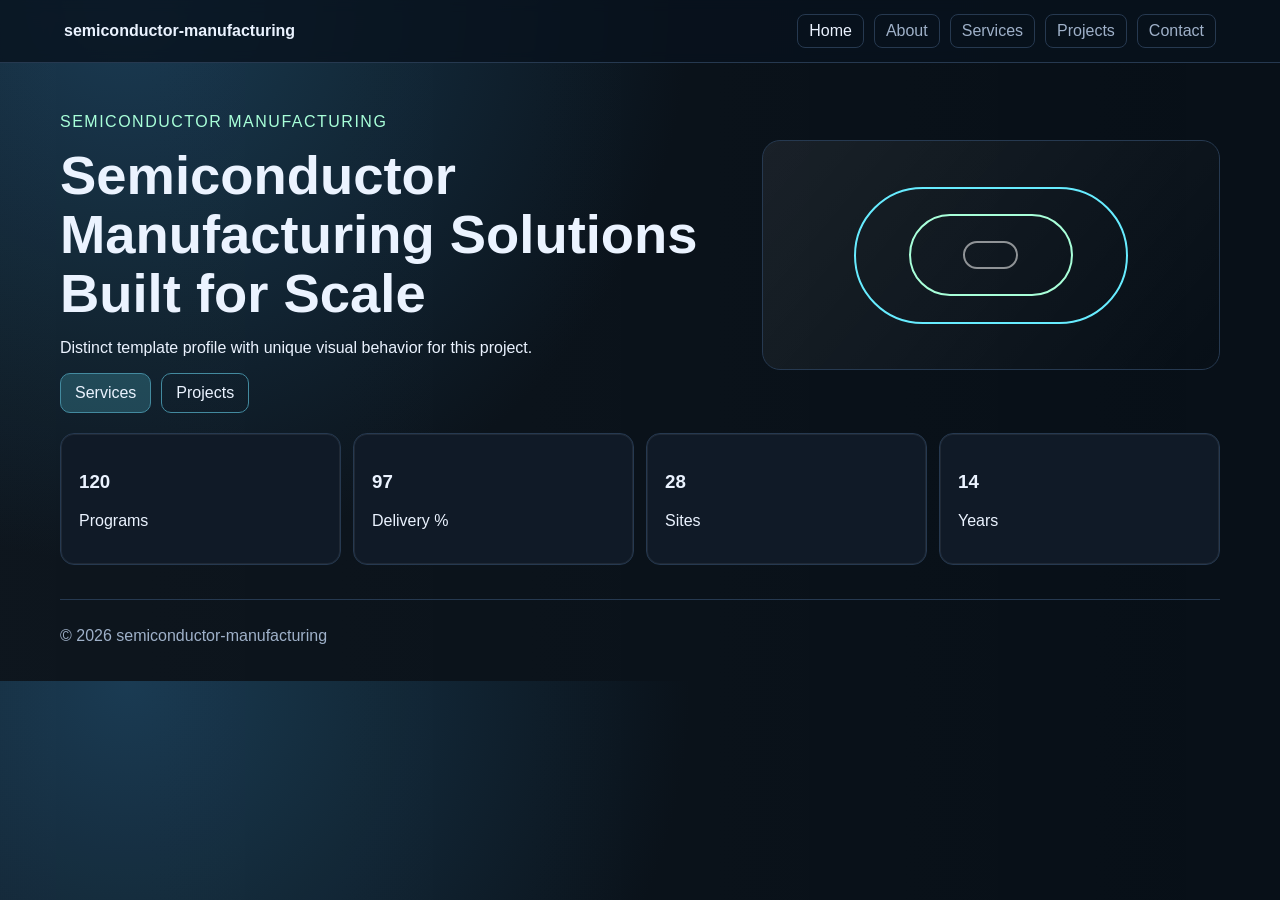
<file: index.html>
﻿<!doctype html><html lang="en"><head><meta charset="utf-8"><meta name="viewport" content="width=device-width,initial-scale=1"><title>semiconductor-manufacturing | index.html</title><link rel="stylesheet" href="css/styles.css"></head><body class="nav-box card-edge hero-split motif-silicon btn-line"><div class="bg"></div><header><a class="logo" href="index.html">semiconductor-manufacturing</a><nav><a href="index.html" class="active">Home</a><a href="about.html">About</a><a href="services.html">Services</a><a href="projects.html">Projects</a><a href="contact.html">Contact</a></nav></header><main>        <section class="hero reveal"><div><p class="kicker">Semiconductor Manufacturing</p><h1>Semiconductor Manufacturing Solutions Built for Scale</h1><p>Distinct template profile with unique visual behavior for this project.</p><div class="actions"><a class="btn primary" href="services.html">Services</a><a class="btn" href="projects.html">Projects</a></div></div><div class="hero-visual"><span></span><span></span><span></span></div></section>
        <section class="stats reveal"><article class="card"><h3 data-counter="120">0</h3><p>Programs</p></article><article class="card"><h3 data-counter="97">0</h3><p>Delivery %</p></article><article class="card"><h3 data-counter="28">0</h3><p>Sites</p></article><article class="card"><h3 data-counter="14">0</h3><p>Years</p></article></section></main><footer><p>&copy; 2026 semiconductor-manufacturing</p></footer><script src="js/script.js"></script></body></html>
</file>
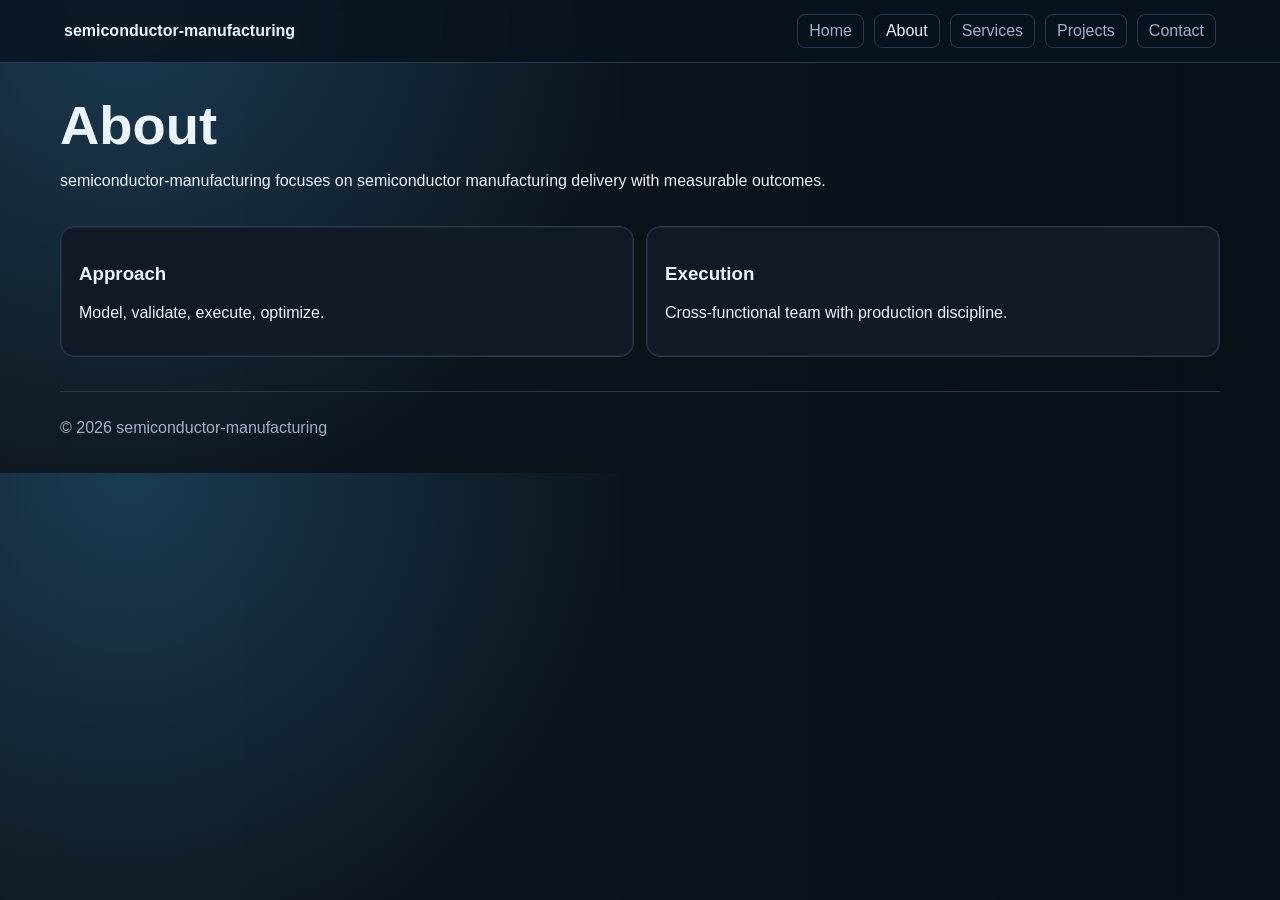
<file: about.html>
﻿<!doctype html><html lang="en"><head><meta charset="utf-8"><meta name="viewport" content="width=device-width,initial-scale=1"><title>semiconductor-manufacturing | about.html</title><link rel="stylesheet" href="css/styles.css"></head><body class="nav-box card-edge hero-split motif-silicon btn-line"><div class="bg"></div><header><a class="logo" href="index.html">semiconductor-manufacturing</a><nav><a href="index.html">Home</a><a href="about.html" class="active">About</a><a href="services.html">Services</a><a href="projects.html">Projects</a><a href="contact.html">Contact</a></nav></header><main>        <section class="head reveal"><h1>About</h1><p>semiconductor-manufacturing focuses on semiconductor manufacturing delivery with measurable outcomes.</p></section>
        <section class="cols reveal"><article class="card"><h3>Approach</h3><p>Model, validate, execute, optimize.</p></article><article class="card"><h3>Execution</h3><p>Cross-functional team with production discipline.</p></article></section></main><footer><p>&copy; 2026 semiconductor-manufacturing</p></footer><script src="js/script.js"></script></body></html>
</file>
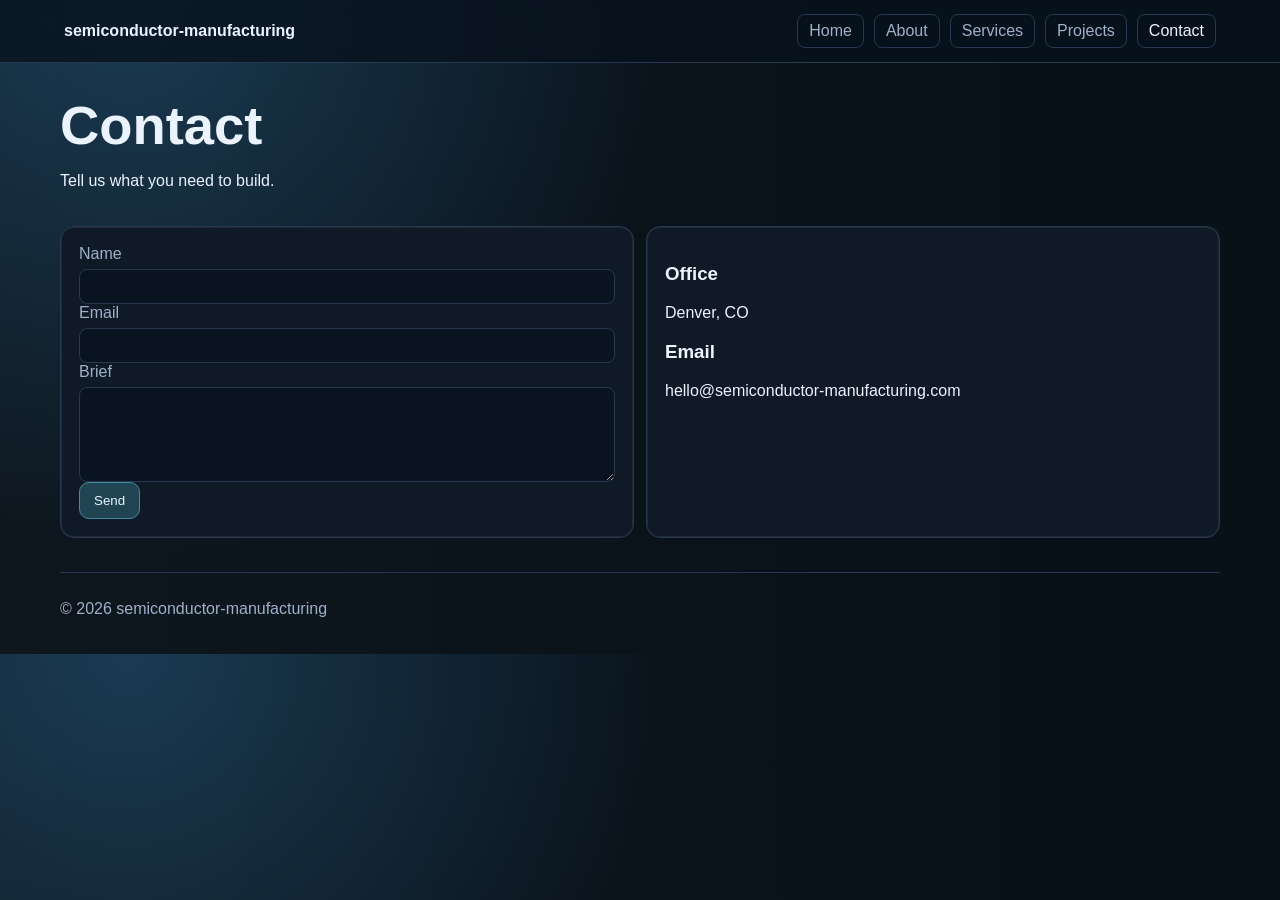
<file: contact.html>
﻿<!doctype html><html lang="en"><head><meta charset="utf-8"><meta name="viewport" content="width=device-width,initial-scale=1"><title>semiconductor-manufacturing | contact.html</title><link rel="stylesheet" href="css/styles.css"></head><body class="nav-box card-edge hero-split motif-silicon btn-line"><div class="bg"></div><header><a class="logo" href="index.html">semiconductor-manufacturing</a><nav><a href="index.html">Home</a><a href="about.html">About</a><a href="services.html">Services</a><a href="projects.html">Projects</a><a href="contact.html" class="active">Contact</a></nav></header><main>        <section class="head reveal"><h1>Contact</h1><p>Tell us what you need to build.</p></section>
        <section class="cols reveal"><form class="card" onsubmit="event.preventDefault();this.reset();alert('Message received.');"><label>Name<input required></label><label>Email<input type="email" required></label><label>Brief<textarea rows="5" required></textarea></label><button class="btn primary" type="submit">Send</button></form><article class="card"><h3>Office</h3><p>Denver, CO</p><h3>Email</h3><p>hello@semiconductor-manufacturing.com</p></article></section></main><footer><p>&copy; 2026 semiconductor-manufacturing</p></footer><script src="js/script.js"></script></body></html>
</file>
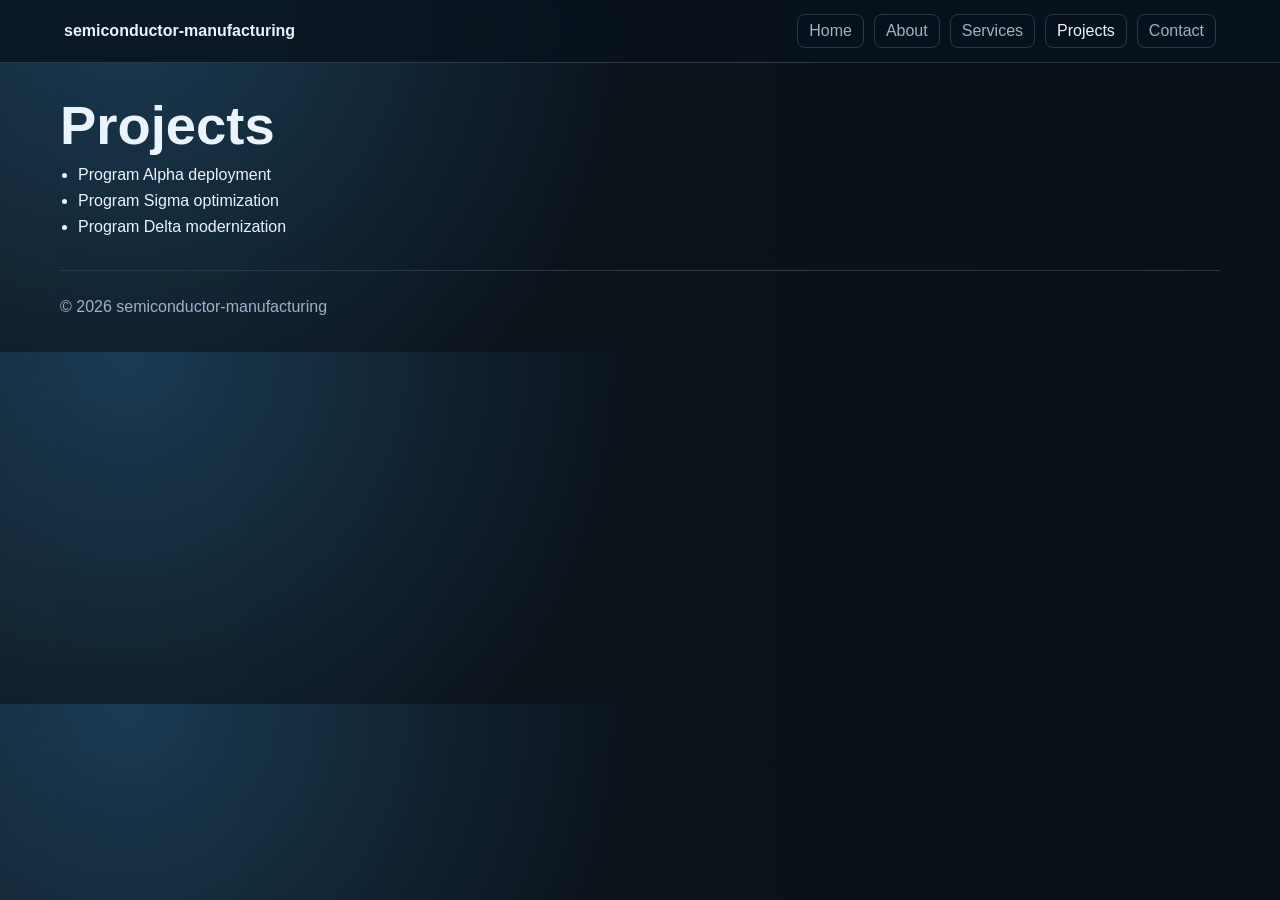
<file: projects.html>
﻿<!doctype html><html lang="en"><head><meta charset="utf-8"><meta name="viewport" content="width=device-width,initial-scale=1"><title>semiconductor-manufacturing | projects.html</title><link rel="stylesheet" href="css/styles.css"></head><body class="nav-box card-edge hero-split motif-silicon btn-line"><div class="bg"></div><header><a class="logo" href="index.html">semiconductor-manufacturing</a><nav><a href="index.html">Home</a><a href="about.html">About</a><a href="services.html">Services</a><a href="projects.html" class="active">Projects</a><a href="contact.html">Contact</a></nav></header><main>        <section class="head reveal"><h1>Projects</h1><ul class="list"><li>Program Alpha deployment</li>
            <li>Program Sigma optimization</li>
            <li>Program Delta modernization</li></ul></section></main><footer><p>&copy; 2026 semiconductor-manufacturing</p></footer><script src="js/script.js"></script></body></html>
</file>
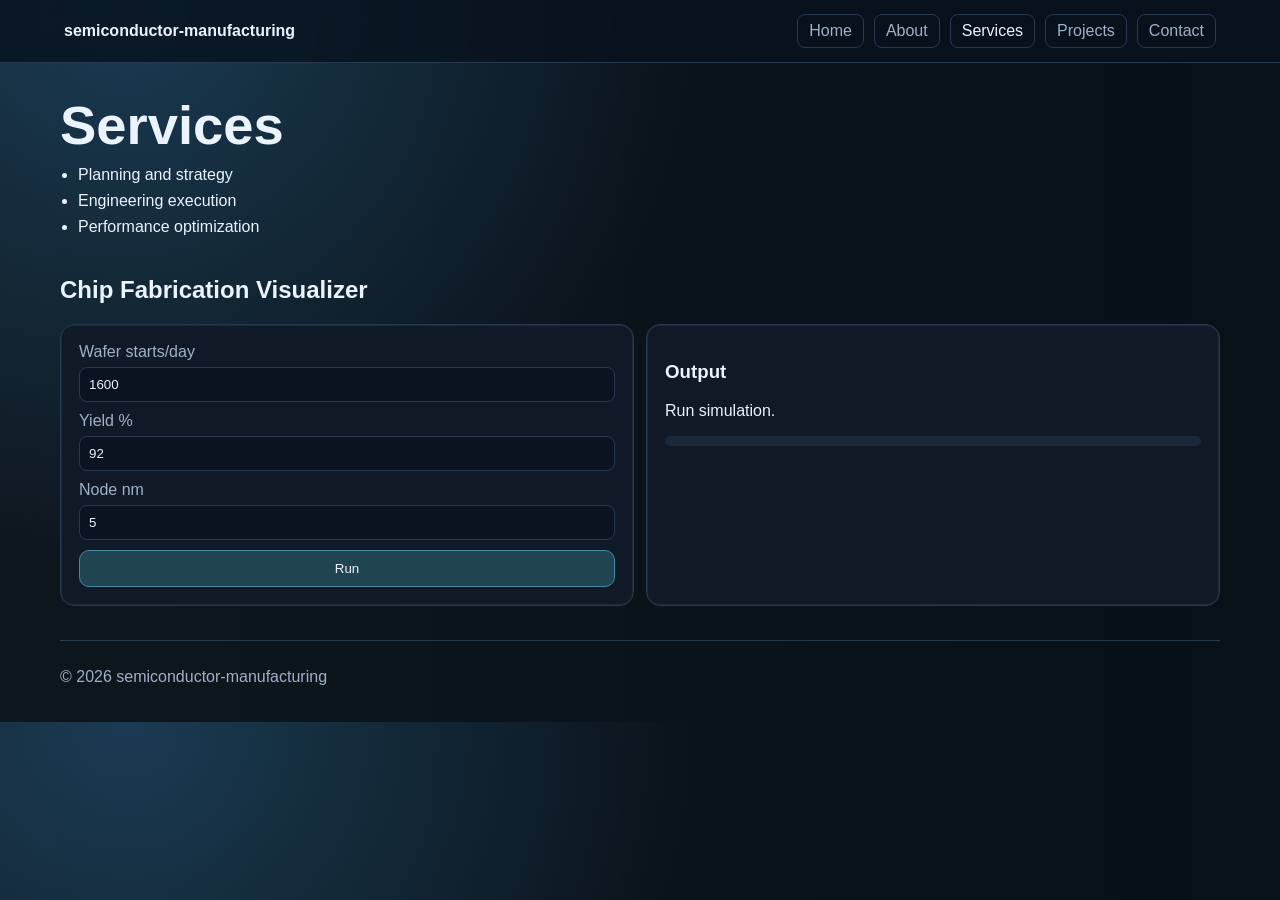
<file: services.html>
﻿<!doctype html><html lang="en"><head><meta charset="utf-8"><meta name="viewport" content="width=device-width,initial-scale=1"><title>semiconductor-manufacturing | services.html</title><link rel="stylesheet" href="css/styles.css"></head><body class="nav-box card-edge hero-split motif-silicon btn-line"><div class="bg"></div><header><a class="logo" href="index.html">semiconductor-manufacturing</a><nav><a href="index.html">Home</a><a href="about.html">About</a><a href="services.html" class="active">Services</a><a href="projects.html">Projects</a><a href="contact.html">Contact</a></nav></header><main>        <section class="head reveal"><h1>Services</h1><ul class="list"><li>Planning and strategy</li>
            <li>Engineering execution</li>
            <li>Performance optimization</li></ul></section>
        <section id="tool-root" class="tool reveal">
            <h2>Chip Fabrication Visualizer</h2>
            <div class="tool-grid">
                <form id="tool-form" class="card"></form>
                <div class="card"><h3>Output</h3><p id="tool-result">Run simulation.</p><div class="meter"><span id="tool-meter"></span></div></div>
            </div>
        </section></main><footer><p>&copy; 2026 semiconductor-manufacturing</p></footer><script src="js/script.js"></script></body></html>
</file>
<file: css/styles.css>
﻿:root{--a:#67ecff;--b:#a8ffd9;--bg:#081018;--g:#15374f;--f:'Verdana',sans-serif;--t:#ebf3ff;--m:#9fb1c9;--l:#263950}*{box-sizing:border-box}html{scroll-behavior:smooth}body{margin:0;font-family:var(--f);color:var(--t);background:radial-gradient(circle at 10% 0%,var(--g),var(--bg) 42%),var(--bg)}.bg{position:fixed;inset:0;opacity:.2;pointer-events:none;z-index:-1}
body.motif-rings .bg{background:radial-gradient(circle,#fff2 1px,transparent 1px);background-size:22px 22px}body.motif-mesh .bg{background-image:linear-gradient(#fff2 1px,transparent 1px),linear-gradient(90deg,#fff2 1px,transparent 1px);background-size:34px 34px}body.motif-radar .bg{background:radial-gradient(circle at 70% 20%,#fff3,transparent 30%)}body.motif-leaf .bg{background:linear-gradient(120deg,#fff2,transparent)}body.motif-strata .bg{background:repeating-linear-gradient(160deg,#fff1,#fff1 2px,transparent 2px,transparent 18px)}body.motif-vector .bg{background:linear-gradient(45deg,#fff2 1px,transparent 1px);background-size:26px 26px}body.motif-grain .bg{background:radial-gradient(#fff2 1px,transparent 1px);background-size:14px 14px}body.motif-signal .bg{background:repeating-radial-gradient(circle at 65% 35%,#fff2 0 2px,transparent 2px 18px)}body.motif-silicon .bg{background:linear-gradient(90deg,#fff2,transparent)}body.motif-matrix .bg{background:repeating-linear-gradient(0deg,#fff2,#fff2 1px,transparent 1px,transparent 12px)}body.motif-route .bg{background:linear-gradient(130deg,#fff2,transparent)}body.motif-grid .bg{background-image:linear-gradient(#fff2 1px,transparent 1px),linear-gradient(90deg,#fff2 1px,transparent 1px);background-size:40px 40px}body.motif-beam .bg{background:linear-gradient(90deg,transparent,#fff2,transparent)}body.motif-forge .bg{background:radial-gradient(circle at 20% 20%,#fff3,transparent 32%)}body.motif-nodes .bg{background:radial-gradient(circle,#fff2 2px,transparent 2px);background-size:28px 28px}body.motif-dashboard .bg{background:linear-gradient(0deg,#fff2 2px,transparent 2px);background-size:100% 28px}body.motif-target .bg{background:repeating-radial-gradient(circle,#fff2 0 2px,transparent 2px 12px)}body.motif-orbit .bg{background:radial-gradient(circle at 30% 40%,#fff2,transparent 30%)}body.motif-arm .bg{background:linear-gradient(45deg,#fff2 2px,transparent 2px);background-size:24px 24px}body.motif-factory .bg{background:repeating-linear-gradient(90deg,#fff2,#fff2 4px,transparent 4px,transparent 20px)}
header{position:sticky;top:0;display:flex;justify-content:space-between;align-items:center;gap:10px;padding:14px 5vw;background:#08121dcc;border-bottom:1px solid var(--l);backdrop-filter:blur(6px)}.logo{color:var(--t);text-decoration:none;font-weight:700}nav{display:flex;gap:10px;flex-wrap:wrap}nav a{color:var(--m);text-decoration:none;padding:7px 11px;transition:.2s}
body.nav-pill nav a{border:1px solid transparent;border-radius:999px}body.nav-pill nav a:hover,body.nav-pill nav a.active{color:var(--t);border-color:var(--l);background:#17273a}
body.nav-underline nav a{border-bottom:2px solid transparent}body.nav-underline nav a:hover,body.nav-underline nav a.active{color:var(--t);border-color:var(--a)}
body.nav-box nav a{border:1px solid var(--l);border-radius:8px}body.nav-box nav a:hover,body.nav-box nav a.active{color:var(--t)}
main{width:min(1160px,92vw);margin:34px auto;display:grid;gap:20px}h1{font-size:clamp(2rem,5vw,3.4rem);line-height:1.08;margin:0 0 10px}.kicker{text-transform:uppercase;letter-spacing:1.5px;color:var(--b)}
.hero{display:grid;gap:14px;align-items:center}body.hero-split .hero{grid-template-columns:1.2fr .8fr}body.hero-stack .hero{grid-template-columns:1fr}.hero-visual{min-height:230px;border:1px solid var(--l);border-radius:18px;position:relative;overflow:hidden;background:linear-gradient(130deg,#fff1,#fff0)}.hero-visual span{position:absolute;inset:20%;border:2px solid var(--a);border-radius:999px;animation:wave 2.7s ease-in-out infinite}.hero-visual span:nth-child(2){inset:32%;border-color:var(--b);animation-delay:.4s}.hero-visual span:nth-child(3){inset:44%;border-color:#fff8;animation-delay:.8s}@keyframes wave{0%{transform:scale(.82);opacity:.9}100%{transform:scale(1.55);opacity:.08}}
.actions{display:flex;gap:10px;flex-wrap:wrap;margin-top:10px}.btn{text-decoration:none;padding:10px 14px;border-radius:10px;cursor:pointer;transition:.2s}.btn:hover{transform:translateY(-2px)}
body.btn-solid .btn{border:1px solid var(--l);background:#112033;color:var(--t)}body.btn-solid .btn.primary{border:none;background:linear-gradient(130deg,var(--a),var(--b));color:#021522}
body.btn-line .btn{border:1px solid color-mix(in srgb,var(--a) 45%,var(--l));background:transparent;color:var(--t)}body.btn-line .btn.primary{background:color-mix(in srgb,var(--a) 20%,transparent)}
.stats{display:grid;grid-template-columns:repeat(4,minmax(0,1fr));gap:12px}.cols,.tool-grid{display:grid;grid-template-columns:repeat(2,minmax(0,1fr));gap:12px}.card{padding:18px;border-radius:14px;transition:.25s}
body.card-glow .card{background:linear-gradient(180deg,#152335,#0e1826);border:1px solid var(--l)}body.card-glow .card:hover{box-shadow:0 0 22px color-mix(in srgb,var(--a) 45%,transparent);transform:translateY(-4px)}
body.card-soft .card{background:linear-gradient(180deg,#1a2533,#121a25);border:1px solid #fff1}body.card-soft .card:hover{transform:translateY(-3px)}
body.card-edge .card{background:#101a27;border:1px solid var(--l);box-shadow:inset 0 0 0 1px #fff1}body.card-edge .card:hover{border-color:var(--a);transform:translateY(-3px)}
.list{margin:0;padding-left:18px;display:grid;gap:8px}label{display:grid;gap:6px;color:var(--m)}input,textarea{width:100%;background:#0a1320;color:var(--t);border:1px solid var(--l);border-radius:8px;padding:9px}#tool-form{display:grid;gap:10px}.meter{height:10px;background:#1a283b;border-radius:7px;overflow:hidden}.meter span{display:block;height:100%;width:0;background:linear-gradient(90deg,var(--a),var(--b));transition:width .45s}.reveal{opacity:0;transform:translateY(14px);transition:.6s}.reveal.show{opacity:1;transform:none}footer{width:min(1160px,92vw);margin:18px auto 36px;padding-top:11px;border-top:1px solid var(--l);color:var(--m)}@media (max-width:900px){.hero,.stats,.cols,.tool-grid{grid-template-columns:1fr}header{flex-direction:column;align-items:flex-start}}
</file>
